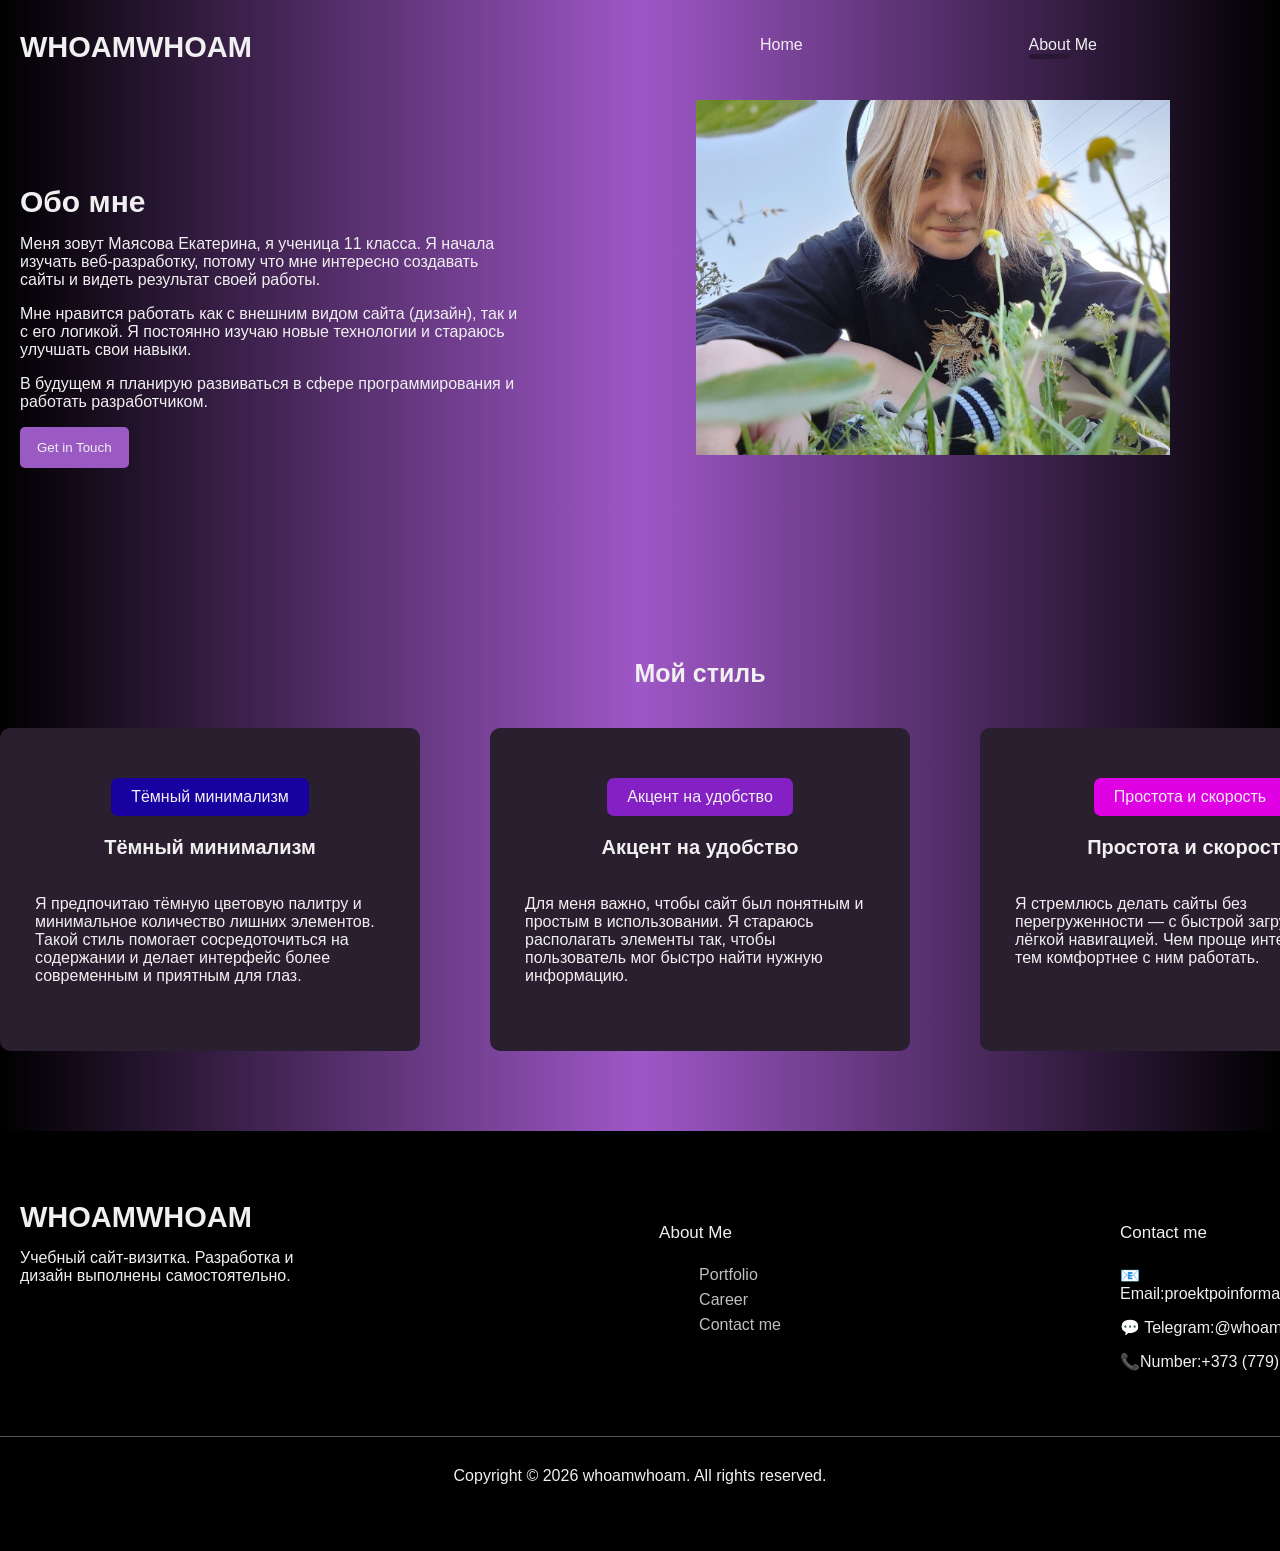
<file: about.html>
<!DOCTYPE html>
<html lang="en">
<head>
    <meta charset="UTF-8">
<meta name="viewport" content="width=device-width, initial-scale=1.0">
    <title> about me</title>
    <link rel="stylesheet" href="css/main.css">
</head>
<body>
     <div class="wrapper">
         <header class="container">
           <span class="logo">whoamwhoam</span>
           <nav>
           <ul>
             <li ><a href="/">Home</a></li> 
             <li class="active"><a href="aboutme.html">About Me</a></li>
             <li class="btn"><a href="contacts.html">Contacts</a></li>
           </ul> 
       </header>  
       <div class="hero-about container">
         <div class="info">
            <h1> Обо мне</h1>
            <p>Меня зовут Маясова Екатерина, я ученица 11 класса. Я начала изучать веб-разработку, потому что мне интересно создавать сайты и видеть результат своей работы.</p>
            <p>Мне нравится работать как с внешним видом сайта (дизайн), так и с его логикой. Я постоянно изучаю новые технологии и стараюсь улучшать свои навыки.</p>
            <p>В будущем я планирую развиваться в сфере программирования и работать разработчиком.</p>
            <button class="btn">Get in Touch</button>
         </div>
         <img src="/img/me.png" alt="">
       </div>
       <div class="container work">
        <div class="block">
            <h2>Мой стиль</h2>
            <div class="blocks">
                <div class="block">
                    <span class="badge darkblue">Тёмный минимализм</span>
                    <h3>Тёмный минимализм</h3>
                    <p>Я предпочитаю тёмную цветовую палитру и минимальное количество лишних элементов. Такой стиль помогает сосредоточиться на содержании и делает интерфейс более современным и приятным для глаз.</p>
                </div>
                <div class="block">
                    <span class="badge purple">Акцент на удобство</span>
                    <h3>Акцент на удобство</h3>
                    <p>Для меня важно, чтобы сайт был понятным и простым в использовании. Я стараюсь располагать элементы так, чтобы пользователь мог быстро найти нужную информацию.</p>
                </div>
                <div class="block">
                    <span class="badge pink">Простота и скорость</span>
                    <h3>Простота и скорость</h3>
                    <p>Я стремлюсь делать сайты без перегруженности — с быстрой загрузкой и лёгкой навигацией. Чем проще интерфейс, тем комфортнее с ним работать.</p>
                </div>
            </div>
        </div>
       </div>
     </div> 
<footer>
  <div class="blocks container">
    <div>
      <span class="logo">whoamwhoam</span>
      <p>Учебный сайт-визитка. Разработка и дизайн выполнены самостоятельно.</p>
    </div>
    <div>
      <h4> About Me</h4>
      <ul>
        <li>Portfolio</li>
          <li>Career</li>
          <li>Contact me</li>
      </ul> 
    </div>
    <div>
       <h4>Contact me</h4>
       <p>📧 Email:proektpoinformatike10a@gmail.com</p>
       <p>💬 Telegram:@whoamwhoam</p>
       <p>📞Number:+373 (779) 532-48</p>
    
    </div>
  </div>
  <hr>
  <p>Copyright © 2026 whoamwhoam. All rights reserved.</p>
</footer>
</body>
</html>
</file>
<file: css/main.css>
<style>
@import url('https://fonts.googleapis.com/css2?family=Oswald:wght@200..700&display=swap');
</style>

*{
    margin: 0;
    padding: 0;
    
}
body{
    font-family: 'Oswald', sans-serif;
    font-weight: 400;
    color: #f0f0f0;
    
    margin: 0;
    min-height: 100vh;
    background: linear-gradient(90deg, rgba(0, 0, 0, 1) 0%, #9e57c7 50%, rgba(0, 0, 0, 1) 100%);
    font-size: 16px;
    background: #000000;
}
a{
    text-decoration: none;
    color: #451b57;
}
img{
    max-width: 37%;
    height: auto;
}

.wrapper{
   background: #000000;
background: linear-gradient(90deg, rgba(0, 0, 0, 1) 0%, #9e57c7 50%, rgba(0, 0, 0, 1) 100%);
width: 100%;
}
.container{
    width: 1400px;
    margin: 0 auto;
    padding: 20px;
}
header{
    padding: 50px 0;
    display: flex;
    justify-content: space-between;
    align-items: center;
}
header .logo{
    text-transform: uppercase;
    font-size: 29px;
    font-weight: 800;
    color: #f0f0f0;
}
header nav{
    float: right;
    width: 50%;
}
header nav ul{
    display: flex;
    justify-content: space-between;
    list-style: none;
}
header nav ul li{
    display: inline-block;
    }
header nav ul li a{
    color: #f0f0f0;
    }
    header nav ul li.active::after{
        content: "";
        display: block;
        width: 40px;
        height: 5px;
        background-color: #291734;
       border-radius: 10px;
    }
    header nav ul li:not(.btn):not(.active) a:hover{
      border-bottom: 5px solid #291734;  
    }
header nav ul li.btn a {
    background-color: #9b59c4;
    padding: 9px 17px;
    border-radius:5px ;
    transition: all 500ms ease;
}
 header nav ul li.btn a:hover {
 background-color: #cf93f0;
 }
 .hero{
    padding-bottom: 100px;
    position: relative;
    }
  .hero--info{
    width: 530px;
    padding-top: 70px; 
    }
    .hero--info h1{
        font-size: 50px;
        font-weight: 600;
    } 
    .hero--info p{
        margin-top: 30px;
        line-height: 170%;
        font-weight: 500;
    }
    .hero img{
        position: absolute;
        top: 35px;
        right: 70px;
         }
 .icon {
    width: 20px;
    height: 20px;
    vertical-align: middle;
    margin-right: 5px;
}     
.tech-icon {
    width: 650px;
    height: 200px;
    object-fit: contain;
} 
.trending{
    padding-top: 50px;
} 
.trending h3{
    font-size: 31px;
    font-weight: 600;
    padding: 5px 50px;
    
}
.trending .see-all{
    color: #f0f0f0;
    background: #9b59c4;
    border-radius: 5px;
    padding: 12px 23px;
    margin-right: 20px;
    display: block;
    float: right;
    transition: all 500ms ease;
    
}
.trending .see-all:hover{
   transform: scale(1.1);
}
.trending .cards{
    display: flex;
    justify-content: space-between;
    width: 100%;
    padding: 50px 0;
}
.trending .cards span{
    display: block;
    text-align: center;
    margin-top: 20px;
}
.block {
    display: flex;
    flex-direction: column;
    align-items: center;
}
.trending .cards span img{
    position: relative;
    top: 5px;
    margin-right: 7px;
}
.banner{
    padding: 80px 0;
}
.banner h3{
    font-size: 30px;
    font-weight: 600;
    margin-bottom: 30px;
}
.banner p{
    line-height: 170%;
    width: 1200px;
    margin-bottom: 30px;
}
.banner img{
   
    width: 90vw;   
    max-width: none;
    height: 600px;
    margin-bottom: 30px;
}
.email{
    padding-bottom: 120px; 
}
.email h3{
    margin-top: 60px;
    font-size: 30px;
    
}
.email .block{
    background: #291f2f;
    margin-top: 30px;
    border-radius: 10px;
    padding: 20px 3%;
    width: 94%;
    display: flex;
    justify-content: space-between;
    align-items: center;
      text-align: left;
}
.email .block h4{
    font-size: 30px;
    font-weight: 500;
    text-align: left;
   
}
.email .block p{
   width: 500px;
   text-align: left;
}
.email .block input{
   background: #f0f0f0;
   outline: none;
    border: 0;
    border-radius: 5px;
    width: 380px;
    font-family: 'Oswald', sans-serif;
    font-weight: 400;
    padding: 20px 30px;
    padding-right: 120px;

}
.email .block button {
  background-color: #9b59c4;
  padding: 13px 17px;
  border-radius: 5px;
  transition: all 500ms ease;
  color: #f0f0f0;
  cursor: pointer;
   border: 0;
   
}

.email .block button:hover {
  background-color: #cf93f0;
}
.hero-about .info{
    position: relative;
}
.hero-about .info{
    width: 500px;
    padding: 50px 0;
}
.hero-about .info h1{
    margin-bottom: 15px;
    font-size: 30px;
    
}
.hero-about .info .btn{
    background-color: #9b59c4;
    padding: 13px 17px;
    border-radius: 5px;
    transition: all 500ms ease;
    color: #f0f0f0;
    border: 0;
}
.hero-about .info .btn:hover{
    
    cursor: pointer;
    transform: scale(1.1);
}
.hero-about .info .btn{
    margin-bottom: 20px;
}.hero-about img{
    position: absolute;
    top: 100px;
    right: 110px;
     width: 500px;
}
.work{
    padding: 80px 0;
}
.work h2{
    font-size: 25px;
    margin-bottom: 40px;
}
.work .blocks{
    display: flex;
    justify-content: space-between;
}
.work .blocks .block{
    background: #291f2f;
    padding: 50px 35px;
    border-radius: 10px;
    width: 25%;
}
.work .blocks .block h3{
    font-size: 20px;
    margin:20px 0;
}
.work .blocks .block .badge{
    padding: 10px 20px;
    border-radius: 7px;
}
.work .blocks .block .badge.darkblue{
    background: #1800a1;
    color: #f0f0f0;
}
.work .blocks .block .badge.purple{
    background: #8520c4;
    color: #f0f0f0;
}
.work .blocks .block .badge.pink{
    background: #df00e3;
    color: #f0f0f0;
}
.hero-contacts h1{
    text-align: center;
    margin-bottom: 30px;
    margin-top: 70px;
    font-size: 30px;
    margin-top: -5px;
}
.hero-contacts p{
    text-align: center;
    
}
.hero-contacts img{
    margin:80px 15% ; 
    max-width: none;
    width: 1200px;
    height: 510px;
     margin-top: -10px;
     margin-left: 100px;
    
}
 .feedback{   
    padding: 70px 0;
    background: #19111e;
}
.feedback h2{
    text-align: center;
    font-weight: 500;
    font-size: 30px;
}
.feedback p{
    text-align: center;
    margin-top: 10px;
}
.feedback form{
    margin: 80px auto;
    width: 600px;
}
.feedback form .inline{
  display: flex; 
    justify-content: space-between; 
}
.feedback form .inline > div{   
    width: 50%; 
}    
.feedback form label{
    color: #a082b1;
    font-size:14px ;
}
.feedback form input, .feedback form textarea{
    background: #4e3b59;
    border-radius: 10px;
    border: 0.6px solid #765b86;
    display:block;
    width: 90%;
    padding: 15px 10px;
    outline: none;
    color: #f0f0f0;
    margin-top: 7px;
    margin-bottom: 20px ;
}
.feedback form .one-line  {
    width: 96% ;
}
.feedback form textarea{
    resize: none;
    height: 200px;
}
.feedback form button{
  background: #9b59c4; 
  border-radius: 5px; 
  border: 0;
  float: right;
  cursor: pointer;
  color: #f0f0f0;
  padding: 15px 35px;
  transition: all 500ms ease;
}
.feedback form button:hover{
    background:#291734;
}

    footer{
    background: #000000;
    padding: 50px 0;
    
}
footer .blocks{
    display: flex;
    justify-content: space-between;
    
}
footer .blocks .logo{
    text-transform: uppercase;
    font-size: 29px;
    font-weight: 800;
    color: #f0f0f0;
}
footer .blocks p{
    width: 300px;
    margin: 15px 0;
}
footer .blocks h4{
    font-weight: 500;
    font-size: 17px;
   
}
footer .blocks ul{
    list-style: none;
    
}
footer .blocks ul li{
    margin-top: 7px;
    opacity: 0.8;
}
footer hr{
    margin: 30px 0;
    border: 0;
    height: 0.6px;
    background: #afafaf;
    opacity: 0.5;
}
footer > p{
    text-align: center;
    
}
</file>
